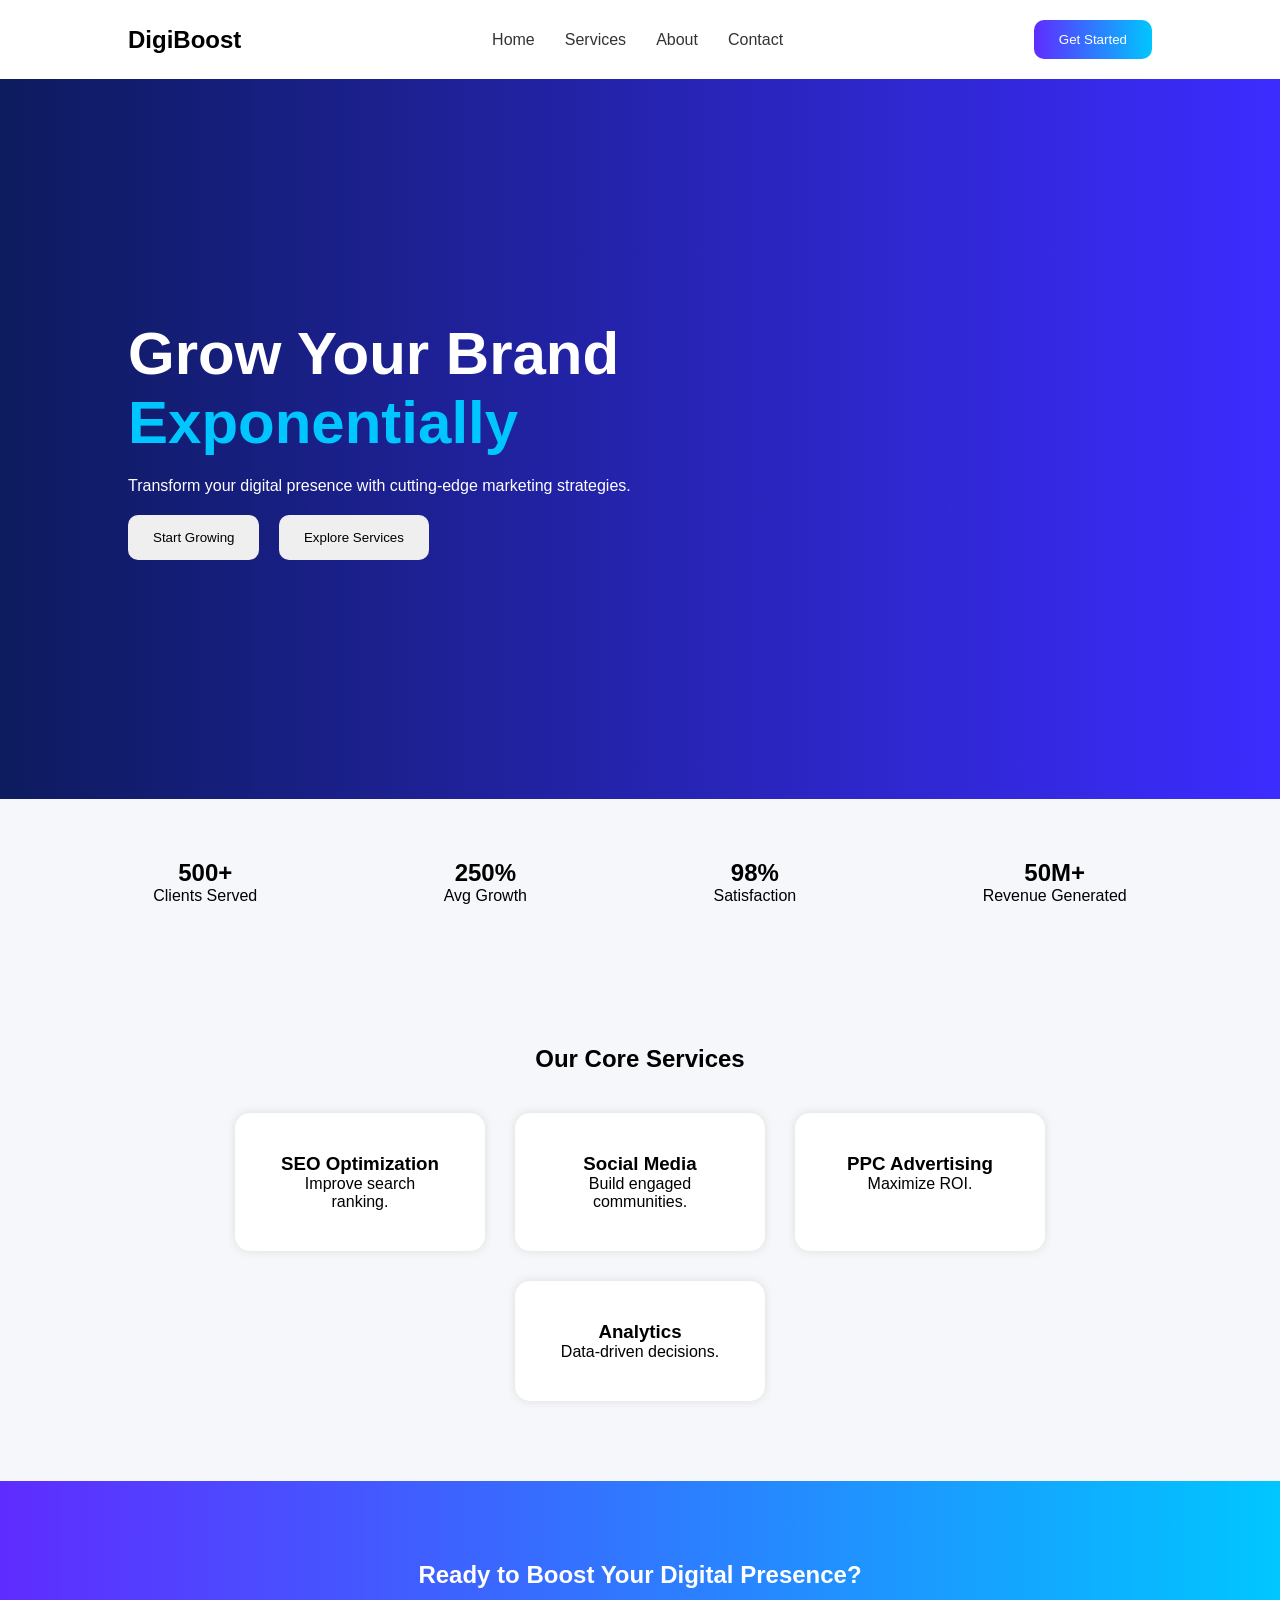
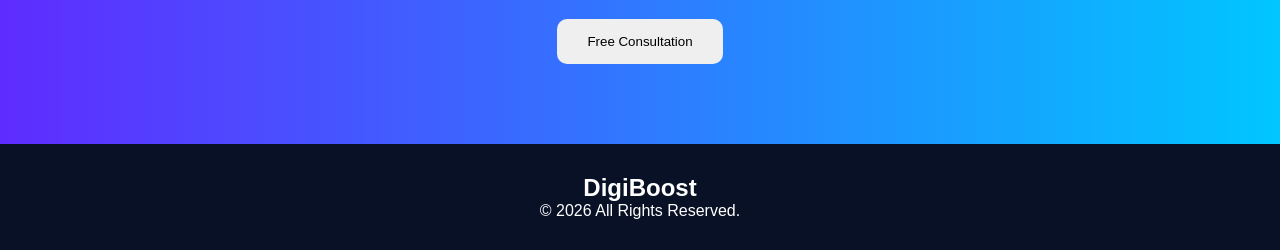
<file: index.html>
<!DOCTYPE html>
<html>
<head>
    <title>DigiBoost</title>
    <link rel="stylesheet" href="style.css">
</head>
<body>

<header>
    <nav>
        <h2>DigiBoost</h2>

        <ul>
            <li><a href="index.html">Home</a></li>
            <li><a href="services.html">Services</a></li>
            <li><a href="about.html">About</a></li>
            <li><a href="contact.html">Contact</a></li>
        </ul>

        <button>Get Started</button>
    </nav>
</header>


<section class="hero">

    <div class="hero-text">

        <h1>
            Grow Your Brand <br>
            <span>Exponentially</span>
        </h1>

        <p>
            Transform your digital presence with cutting-edge marketing strategies.
        </p>

        <div class="buttons">
            <button class="btn1">Start Growing</button>
            <button class="btn2">Explore Services</button>
        </div>

    </div>

</section>


<section class="stats">

    <div>
        <h2>500+</h2>
        <p>Clients Served</p>
    </div>

    <div>
        <h2>250%</h2>
        <p>Avg Growth</p>
    </div>

    <div>
        <h2>98%</h2>
        <p>Satisfaction</p>
    </div>

    <div>
        <h2>50M+</h2>
        <p>Revenue Generated</p>
    </div>

</section>


<section class="services">

    <h1>Our Core Services</h1>

    <div class="cards">

        <div class="card">
            <h3>SEO Optimization</h3>
            <p>Improve search ranking.</p>
        </div>

        <div class="card">
            <h3>Social Media</h3>
            <p>Build engaged communities.</p>
        </div>

        <div class="card">
            <h3>PPC Advertising</h3>
            <p>Maximize ROI.</p>
        </div>

        <div class="card">
            <h3>Analytics</h3>
            <p>Data-driven decisions.</p>
        </div>

    </div>

</section>


<section class="cta">

    <h1>Ready to Boost Your Digital Presence?</h1>

    <button>Free Consultation</button>

</section>


<footer>

    <h2>DigiBoost</h2>

    <p>© 2026 All Rights Reserved.</p>

</footer>

</body>
</html>
</file>
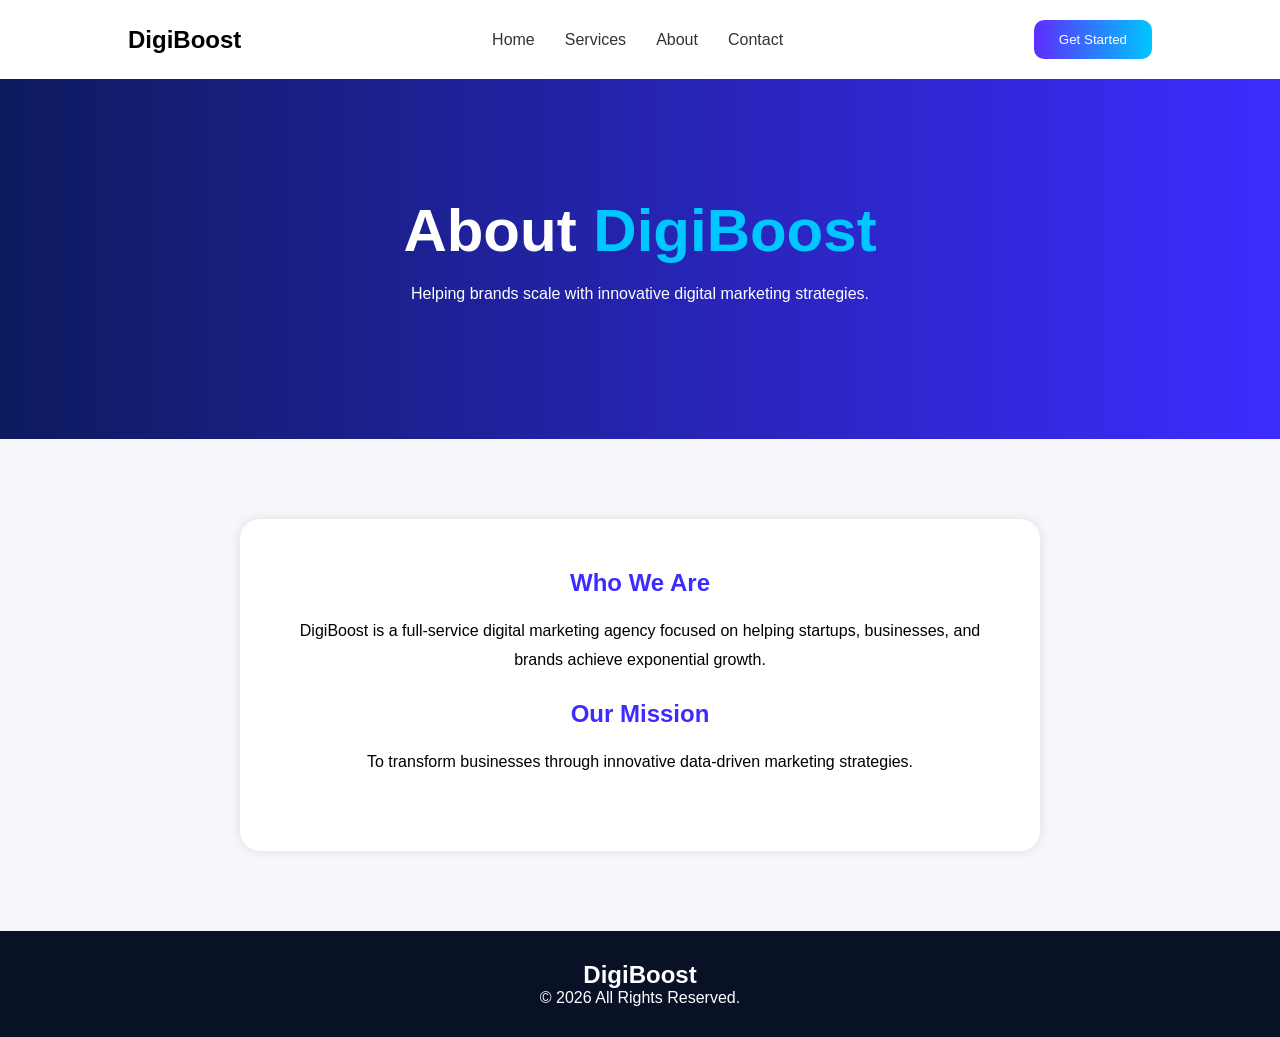
<file: about.html>
<!DOCTYPE html>
<html>
<head>
    <title>About - DigiBoost</title>
    <link rel="stylesheet" href="style.css">
</head>
<body>

<header>
    <nav>
        <h2>DigiBoost</h2>

        <ul>
            <li><a href="index.html">Home</a></li>
            <li><a href="services.html">Services</a></li>
            <li><a href="about.html">About</a></li>
            <li><a href="contact.html">Contact</a></li>
        </ul>

        <button>Get Started</button>
    </nav>
</header>


<section class="hero page-hero">

    <div class="hero-text">

        <h1>
            About <span>DigiBoost</span>
        </h1>

        <p>
            Helping brands scale with innovative
            digital marketing strategies.
        </p>

    </div>

</section>


<section class="about-section">

    <div class="about-box">

        <h2>Who We Are</h2>

        <p>
            DigiBoost is a full-service digital marketing agency
            focused on helping startups, businesses, and brands
            achieve exponential growth.
        </p>

        <h2>Our Mission</h2>

        <p>
            To transform businesses through innovative
            data-driven marketing strategies.
        </p>

    </div>

</section>


<footer>
    <h2>DigiBoost</h2>
    <p>© 2026 All Rights Reserved.</p>
</footer>

</body>
</html>
</file>
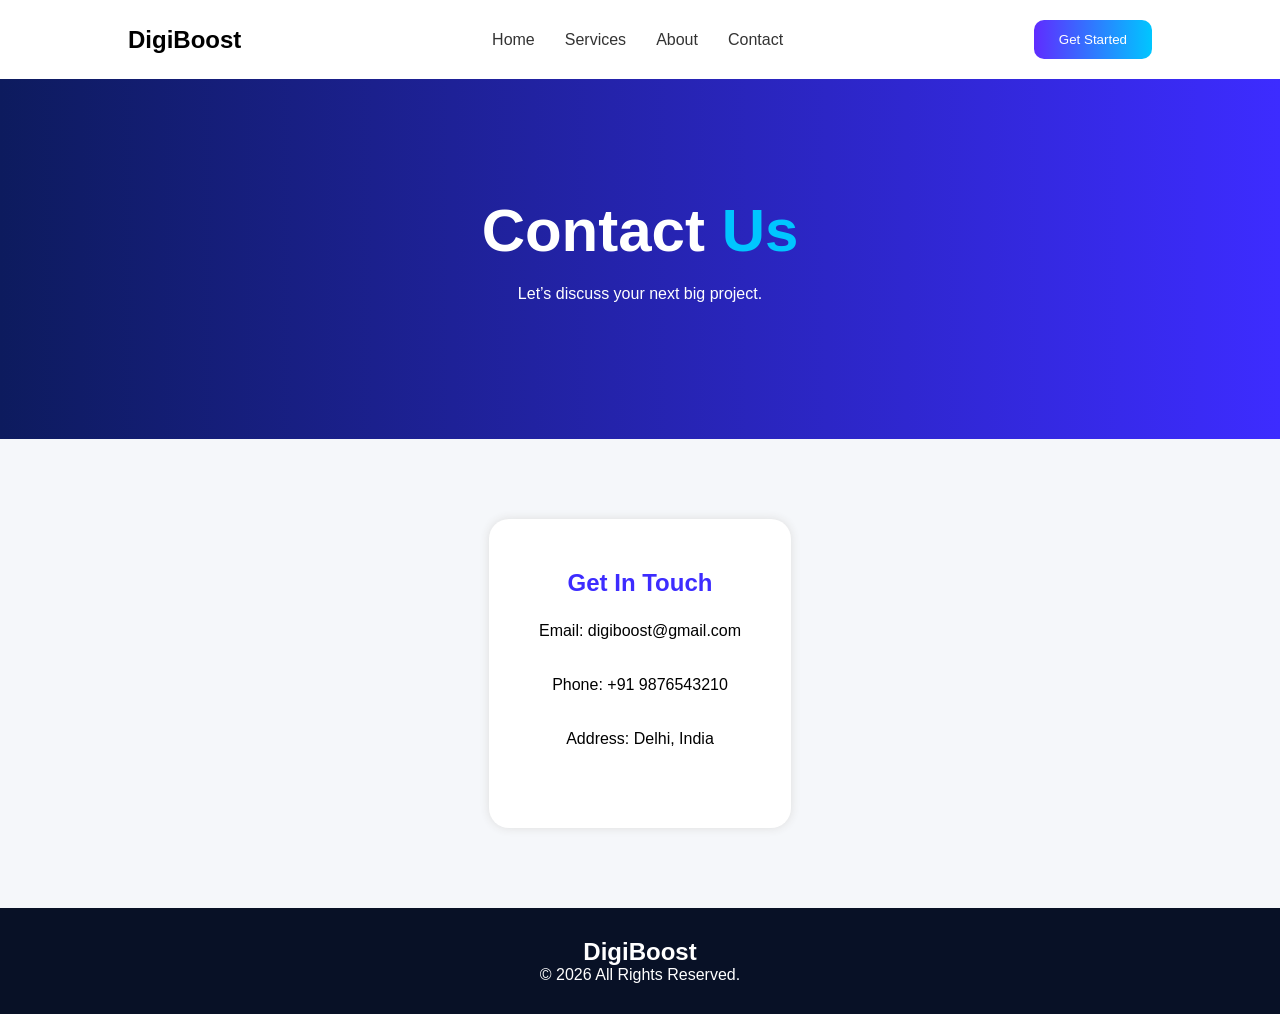
<file: contact.html>
<!DOCTYPE html>
<html>
<head>
    <title>Contact - DigiBoost</title>
    <link rel="stylesheet" href="style.css">
</head>
<body>

<header>
    <nav>
        <h2>DigiBoost</h2>

        <ul>
            <li><a href="index.html">Home</a></li>
            <li><a href="services.html">Services</a></li>
            <li><a href="about.html">About</a></li>
            <li><a href="contact.html">Contact</a></li>
        </ul>

        <button>Get Started</button>
    </nav>
</header>


<section class="hero page-hero">

    <div class="hero-text">

        <h1>
            Contact <span>Us</span>
        </h1>

        <p>
            Let’s discuss your next big project.
        </p>

    </div>

</section>


<section class="contact-section">

    <div class="contact-box">

        <h2>Get In Touch</h2>

        <p>Email: digiboost@gmail.com</p>
        <p>Phone: +91 9876543210</p>
        <p>Address: Delhi, India</p>

    </div>

</section>


<footer>
    <h2>DigiBoost</h2>
    <p>© 2026 All Rights Reserved.</p>
</footer>

</body>
</html>
</file>
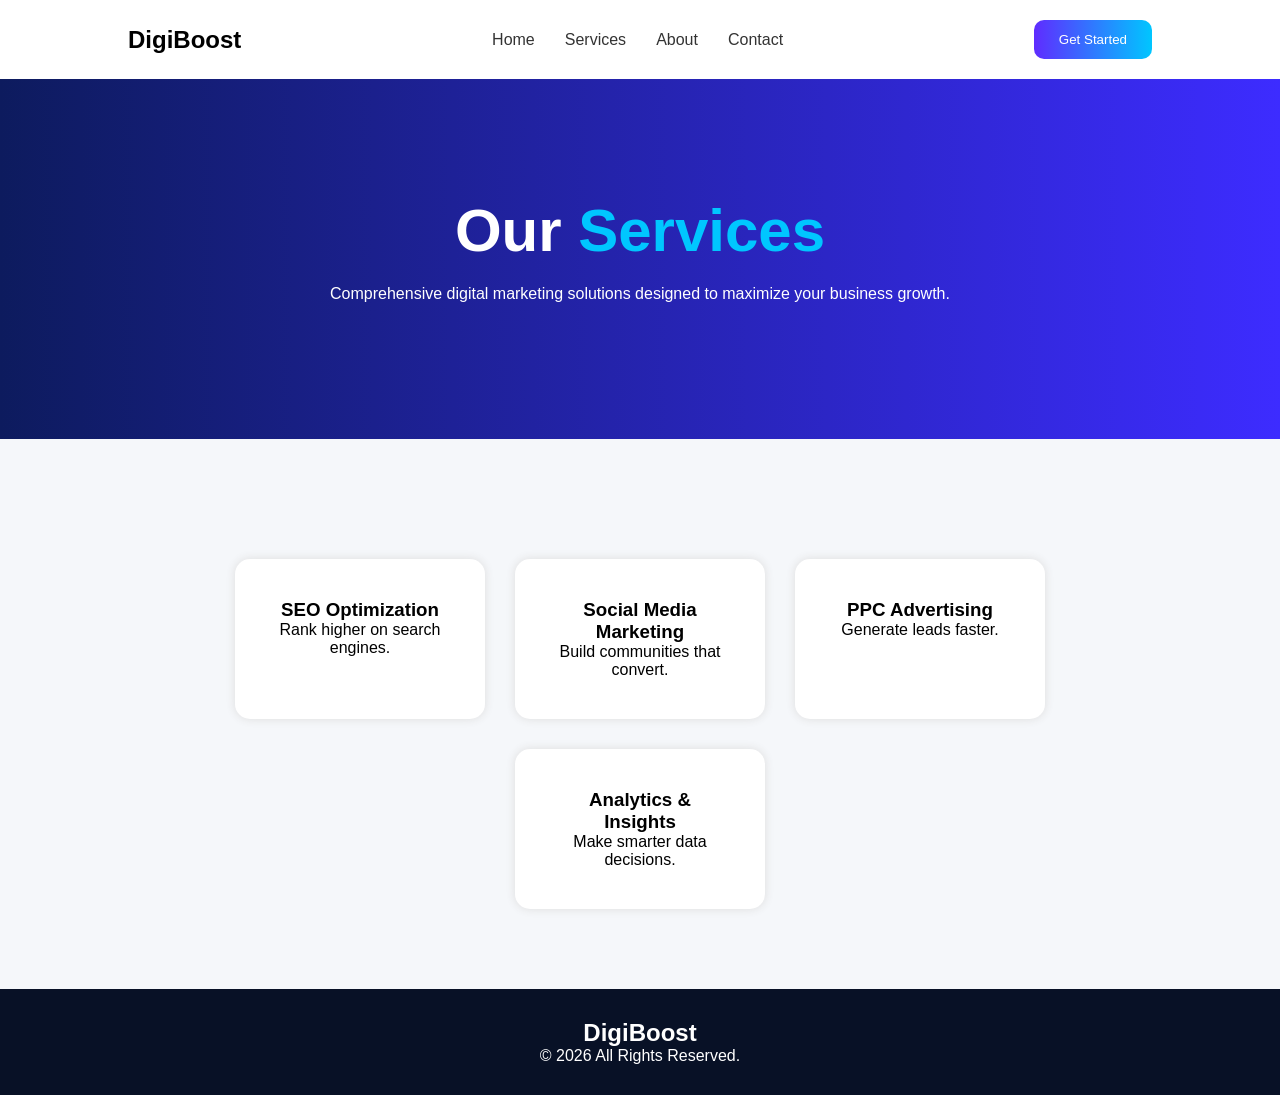
<file: services.html>
<!DOCTYPE html>
<html>
<head>
    <title>Services - DigiBoost</title>
    <link rel="stylesheet" href="style.css">
</head>
<body>

<!-- Navbar -->
<header>
    <nav>
        <h2>DigiBoost</h2>

        <ul>
            <li><a href="index.html">Home</a></li>
            <li><a href="services.html">Services</a></li>
            <li><a href="about.html">About</a></li>
            <li><a href="contact.html">Contact</a></li>
        </ul>

        <button>Get Started</button>
    </nav>
</header>


<!-- Hero -->
<section class="hero page-hero">

    <div class="hero-text">

        <h1>
            Our <span>Services</span>
        </h1>

        <p>
            Comprehensive digital marketing solutions
            designed to maximize your business growth.
        </p>

    </div>

</section>


<!-- Service Cards -->
<section class="services">

    <div class="cards">

        <div class="card">
            <h3>SEO Optimization</h3>
            <p>Rank higher on search engines.</p>
        </div>

        <div class="card">
            <h3>Social Media Marketing</h3>
            <p>Build communities that convert.</p>
        </div>

        <div class="card">
            <h3>PPC Advertising</h3>
            <p>Generate leads faster.</p>
        </div>

        <div class="card">
            <h3>Analytics & Insights</h3>
            <p>Make smarter data decisions.</p>
        </div>

    </div>

</section>


<footer>
    <h2>DigiBoost</h2>
    <p>© 2026 All Rights Reserved.</p>
</footer>

</body>
</html>
</file>
<file: style.css>
*{
    margin:0;
    padding:0;
    box-sizing:border-box;
    font-family:Arial;
}

body{
    background:#f5f7fa;
}


/* Navbar */

nav{
    display:flex;
    justify-content:space-between;
    align-items:center;
    padding:20px 10%;
    background:white;
}

nav ul{
    display:flex;
    list-style:none;
    gap:30px;
}

nav a{
    text-decoration:none;
    color:#333;
}

nav button{
    background:linear-gradient(to right,#5f2cff,#00c6ff);
    color:white;
    border:none;
    padding:12px 25px;
    border-radius:10px;
}


/* Hero */

.hero{
    min-height:80vh;
    background:linear-gradient(to right,#0d1b5e,#3d2cff);
    color:white;
    display:flex;
    align-items:center;
    padding:0 10%;
}

.hero span{
    color:#00c6ff;
}

.hero h1{
    font-size:60px;
}

.hero p{
    margin:20px 0;
}


.buttons button{
    padding:15px 25px;
    margin-right:15px;
    border:none;
    border-radius:10px;
}


/* Stats */

.stats{
    display:flex;
    justify-content:space-around;
    padding:60px;
    text-align:center;
}


/* Services */

.services{
    padding:80px 10%;
    text-align:center;
}

.cards{
    display:flex;
    flex-wrap:wrap;
    justify-content:center;
    gap:30px;
    margin-top:40px;
}

.card{
    width:250px;
    padding:40px;
    background:white;
    border-radius:15px;
    box-shadow:0 0 10px #ddd;
}


/* CTA */

.cta{
    text-align:center;
    padding:80px;
    background:linear-gradient(to right,#5f2cff,#00c6ff);
    color:white;
}

.cta button{
    margin-top:30px;
    padding:15px 30px;
    border:none;
    border-radius:10px;
}


/* Footer */

footer{
    background:#081126;
    color:white;
    text-align:center;
    padding:30px;
}


/* Other Pages */

.page,
.simple-header{
    text-align:center;
    padding:100px;
}


/* Responsive */

@media(max-width:768px){

    nav{
        flex-direction:column;
        gap:20px;
    }

    nav ul{
        flex-direction:column;
        text-align:center;
    }

    .hero h1{
        font-size:35px;
    }

    .stats{
        flex-direction:column;
        gap:30px;
    }

}
.page-hero{
    min-height:40vh;
    justify-content:center;
    text-align:center;
}

.about-section,
.contact-section{
    padding:80px 10%;
    display:flex;
    justify-content:center;
}

.about-box,
.contact-box{
    max-width:800px;
    background:white;
    padding:50px;
    border-radius:20px;
    box-shadow:0 0 10px #ddd;
    text-align:center;
}

.about-box h2,
.contact-box h2{
    margin-bottom:20px;
    color:#3d2cff;
}

.about-box p,
.contact-box p{
    margin-bottom:25px;
    line-height:1.8;
}
</file>
